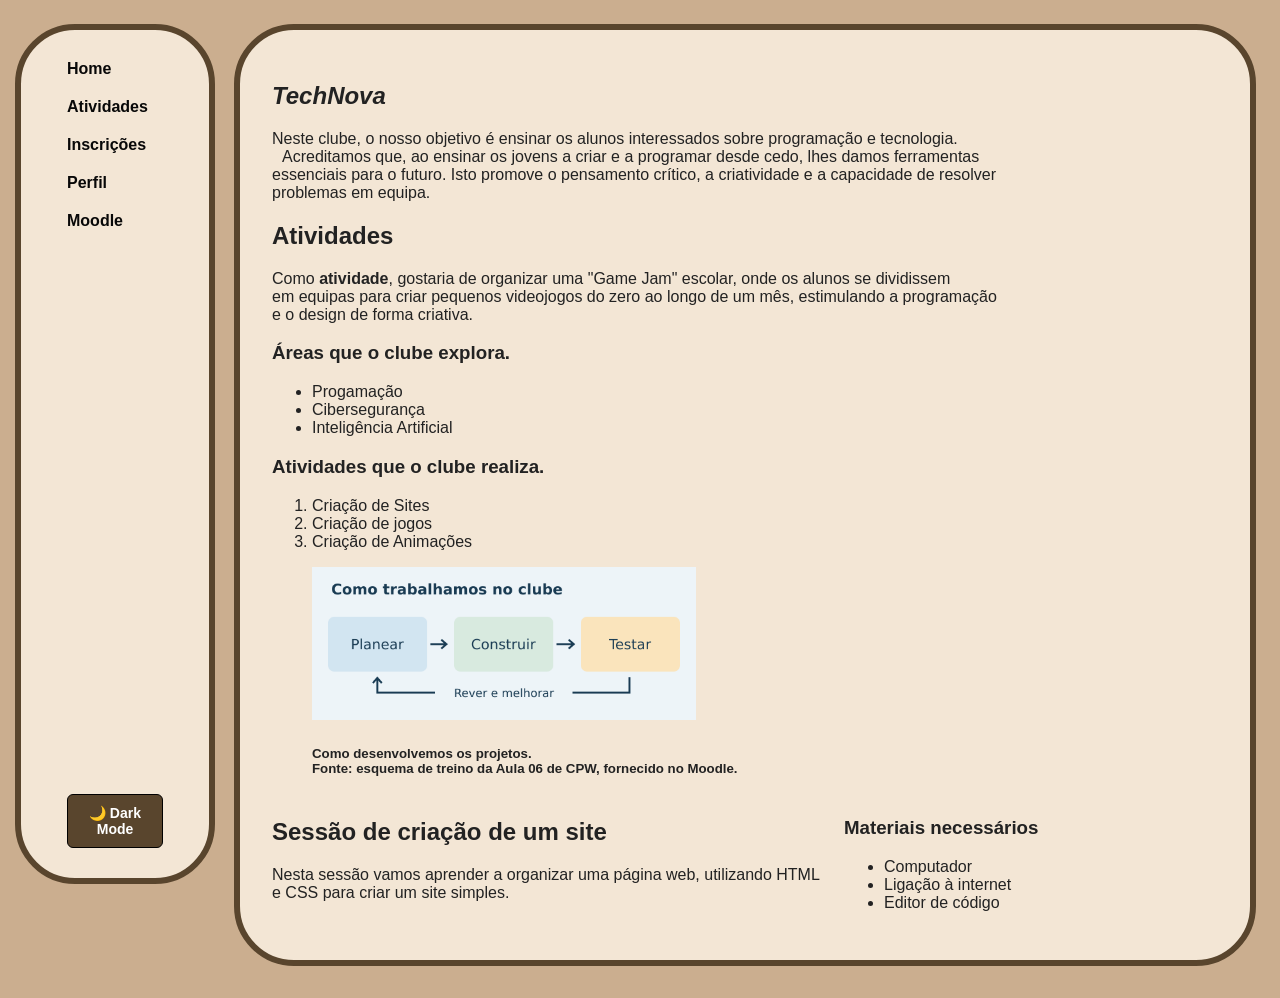
<file: index.html>
<!doctype html>
<html lang="pt-PT">
<head>
 
  <link rel="stylesheet" href="css/estilos.css">
  <link rel="stylesheet" href="css/darkmode.css">
  <meta charset="utf-8">
  <meta name="viewport" content="width=device-width, initial-scale=1">
  <title>Clube de informática</title>
</head>
<body>
  <article class="cartao">

      <div class="layout-site">

      
      <nav class="menu-navegacao">
        <a href="index.html">Home</a>
        <a href="paginas/atividades.html">Atividades</a>
        <a href="paginas/inscriçoes.html">Inscrições</a>
        <a href="paginas/perfil.html">Perfil</a>
        <a href="https://moodle.csmiguel.pt">Moodle</a>
        <button id="botao-tema" onclick="alternarTema()">🌙 Dark Mode</button>
      </nav>
    </div>

      <h1><em>TechNova</em></h1>
      <p> 
        Neste clube, o nosso objetivo é ensinar os alunos interessados sobre programação e tecnologia.<br> 
        <span style="padding-left: 10px;">Acreditamos que, ao ensinar os jovens a criar e a programar desde cedo, lhes damos ferramentas<br> essenciais para o futuro. Isto promove o pensamento crítico, a criatividade e a capacidade de resolver<br> problemas em equipa.</span>
      </p> 

      <h2>Atividades</h2>
      <p>
        Como <strong>atividade</strong>, gostaria de organizar uma "Game Jam" escolar, onde os alunos se dividissem <br> em equipas para criar pequenos videojogos do zero ao longo de um mês, estimulando a programação<br> e o design de forma criativa.
      </p>
      
      <h3>Áreas que o clube explora.</h3>
      <ul>
        <li>Progamação</li>
        <li>Cibersegurança</li>
        <li>Inteligência Artificial</li>
      </ul>

      <h3>Atividades que o clube realiza.</h3>
      <ol>
        <li>Criação de Sites</li>
        <li>Criação de jogos</li>
        <li>Criação de Animações</li>
      </ol>
      <figure>
         <article>
        <img
            src="imagens/oficina.png"
            alt="Ciclo do clube: planear, construir, testar e regressar ao planeamento para melhorar."
            class="imagem-responsiva"
        >
    </article>
        <figcaption>
          <h5>
            Como desenvolvemos os projetos.<br>
            Fonte: esquema de treino da Aula 06 de CPW, fornecido no Moodle.
          </h5>
        </figcaption>
      </figure>

<section class="sessao">
    <div class="sessao-info">
        <h2>Sessão de criação de um site</h2>
        <p>
            Nesta sessão vamos aprender a organizar uma página web,
            utilizando HTML e CSS para criar um site simples.
        </p>
    </div>

    <div class="sessao-material">
        <h3>Materiais necessários</h3>
        <ul>
            <li>Computador</li>
            <li>Ligação à internet</li>
            <li>Editor de código</li>
        </ul>
    </div>
</section>
    </article>
    <script src="main.js/script.js"></script>
</body>
</html>
</file>
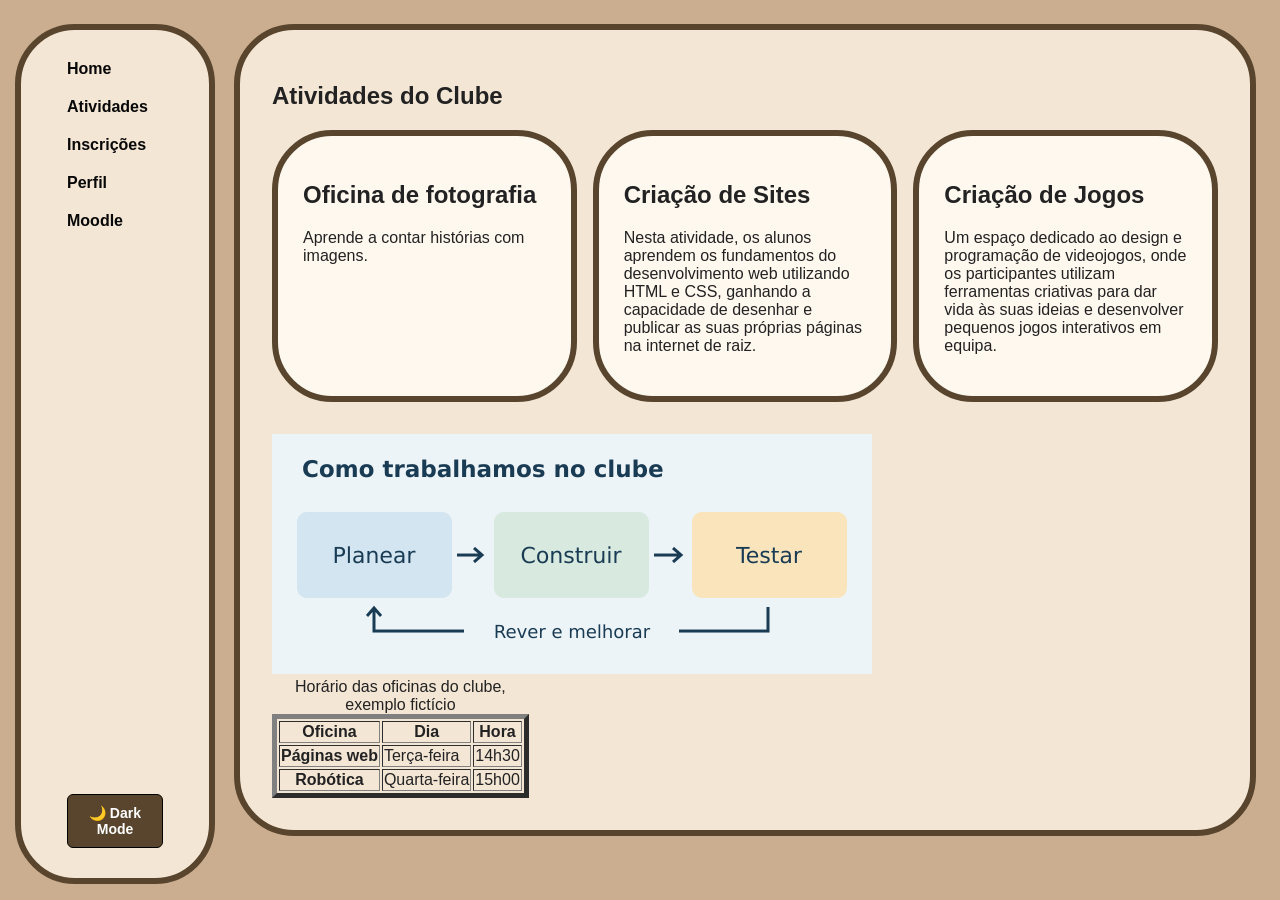
<file: paginas/atividades.html>
<!doctype html>
<html lang="pt-PT">
<head>
 
  <link rel="stylesheet" href="../css/estilos.css"> 
  <link rel="stylesheet" href="../css/darkmode.css">
  <meta charset="utf-8">
  <meta name="viewport" content="width=device-width, initial-scale=1">
  <title>Clube de informática-Atividades</title>
</head>
<body>
<article class="cartao">
<nav class="menu-navegacao">
      <a href="../index.html">Home</a>
      <a href="paginas/atividades.html">Atividades</a>
      <a href="Inscriçoes.html">Inscrições</a>
      <a href="perfil.html">Perfil</a>
      <a href="https://moodle.csmiguel.pt/mod/assign/view.php?id=44308">Moodle </a>
      <button id="botao-tema" onclick="alternarTema()">🌙 Dark Mode</button>
    </nav>
<h1>Atividades do Clube</h1>

<article class="lista-atividades">

    <article class="cartao4">
        <h2>Oficina de fotografia</h2>
        <p>Aprende a contar histórias com imagens.</p>
    </article>

    <article class="cartao4">
        <h2>Criação de Sites</h2>
        <p>Nesta atividade, os alunos aprendem os fundamentos do desenvolvimento web utilizando HTML e CSS, ganhando a capacidade de desenhar e publicar as suas próprias páginas na internet de raiz.</p>
    </article>

    <article class="cartao4">
        <h2>Criação de Jogos</h2>
        <p>Um espaço dedicado ao design e programação de videojogos, onde os participantes utilizam ferramentas criativas para dar vida às suas ideias e desenvolver pequenos jogos interativos em equipa.</p>
    </article>

</article>

<img src="../imagens/oficina.png"
         alt="Ciclo do clube: planear, construir, testar e regressar ao planeamento para melhorar."
        width="600" height="240">

<table border="5">
    <caption>Horário das oficinas do clube, exemplo fictício</caption>
    <thead>
      <tr>
        <th scope="col">Oficina</th>
        <th scope="col">Dia</th>
        <th scope="col">Hora</th>
      </tr>
    </thead>
    <tbody>
      <tr>
        <th scope="row">Páginas web</th>
        <td>Terça-feira</td>
        <td>14h30</td>
      </tr>
      <tr>
        <th scope="row">Robótica</th>
        <td>Quarta-feira</td>
        <td>15h00</td>
      </tr>
    </tbody>
  </table>
</article>
<script src="../main.js/script.js"></script>
</body>
</file>
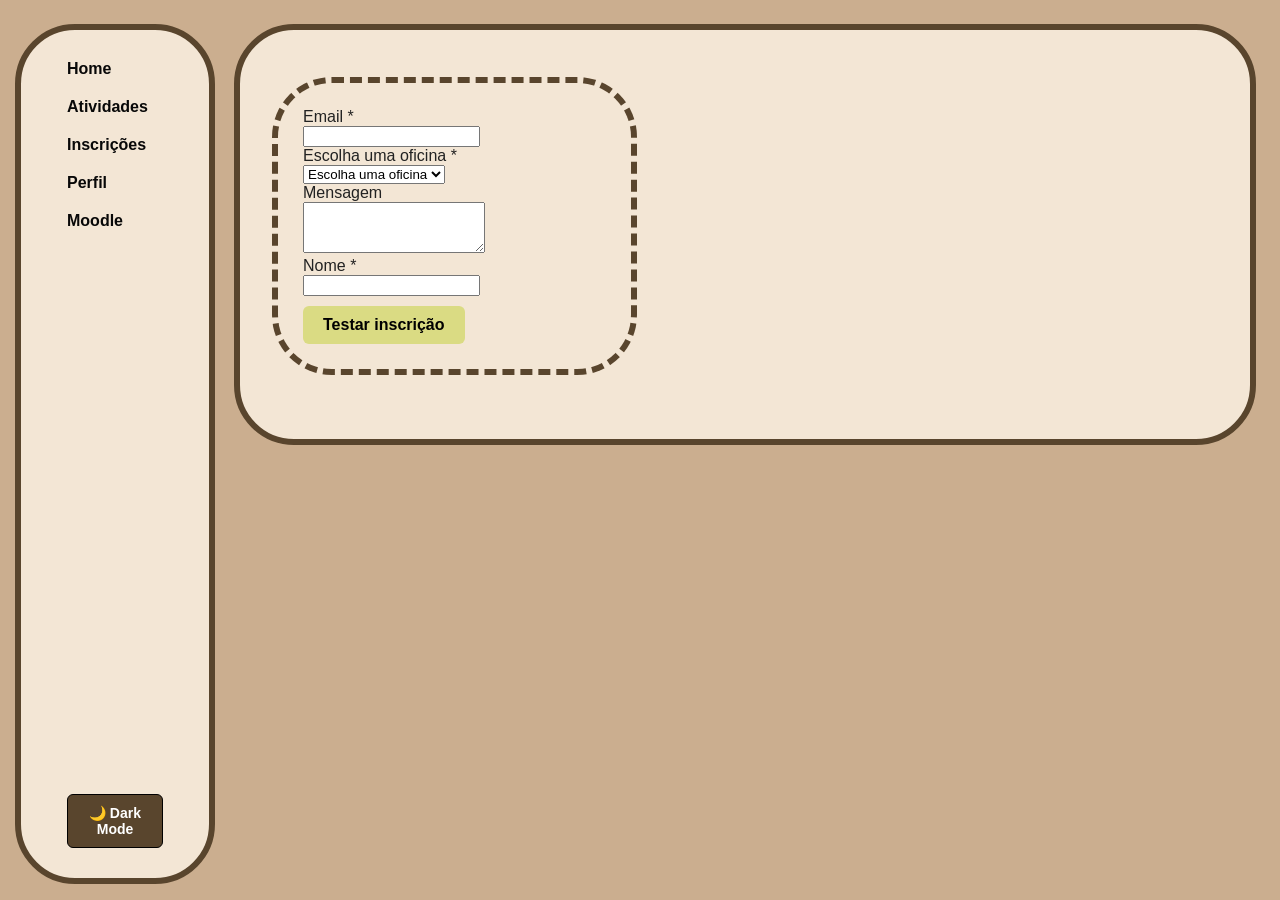
<file: paginas/Inscriçoes.html>
<!doctype html>
<html lang="pt-PT">
  <head>
  
    <link rel="stylesheet" href="../css/estilos.css">
    <link rel="stylesheet" href="../css/darkmode.css">
    <meta charset="utf-8">
    <meta name="viewport" content="width=device-width, initial-scale=1">
    <title>Inscriçoes para o clube de informática-Atividades</title>
  </head>

  <body>
    <article class="cartao">
      
        <nav class="menu-navegacao">
          <a href="../index.html">Home</a>
          <a href="atividades.html">Atividades</a>
          <a href="inscriçoes.html">Inscrições</a>
          <a href="perfil.html">Perfil</a>
          <a href="https://moodle.csmiguel.pt">Moodle</a>
          <button id="botao-tema" onclick="alternarTema()">🌙 Dark Mode</button>
        </nav>
      

        <article class="cartao2">
            <form id="formInscricao">
              <div>
                <label for="email">Email *</label><br>
                <input type="email" id="email" name="email" required>
              </div>

              <div>
                <label for="oficina">Escolha uma oficina *</label><br>
                <select id="oficina" name="oficina" required>
                  <option value="">Escolha uma oficina</option>
                  <option value="Robótica">Robótica</option>
                  <option value="Programação">Programação</option>
                </select>
              </div>

              <div>
                <label for="mensagem">Mensagem</label><br>
                <textarea id="mensagem" name="mensagem" rows="3"></textarea>
              </div>

              <div>
                <label for="nome">Nome *</label><br>
                <input type="text" id="nome" name="nome" required>
              </div>

              <div style="margin-top: 10px;">
                <button type="submit">Testar inscrição</button>
              </div>
            </form>
        </article>
      </article>
      <script>
          document.getElementById('formInscricao').addEventListener('submit', function(event) {
            event.preventDefault(); // Impede o envio tradicional

            // Guarda cada dado na memória do navegador
            localStorage.setItem('userNome', document.getElementById('nome').value);
            localStorage.setItem('userEmail', document.getElementById('email').value);
            localStorage.setItem('userOficina', document.getElementById('oficina').value);
            localStorage.setItem('userMensagem', document.getElementById('mensagem').value);

            // Redireciona para a página de perfil
            window.location.href = 'perfil.html';
          });
        </script>
        <script src="../main.js/script.js"></script>
  </body>
</html>
</file>
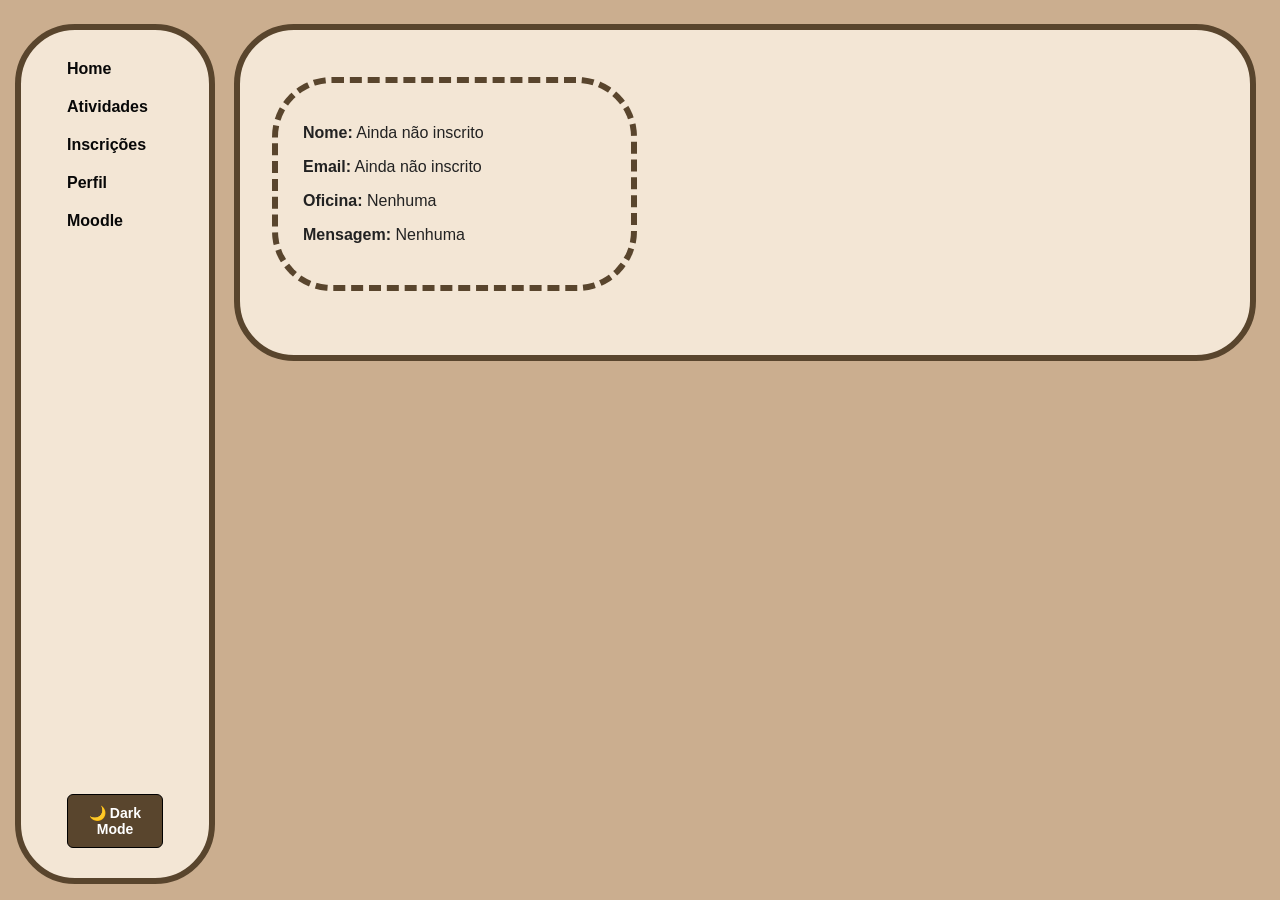
<file: paginas/perfil.html>
<!doctype html>
<html lang="pt-PT">
<head>
  
  <link rel="stylesheet" href="../css/estilos.css">
  <link rel="stylesheet" href="../css/darkmode.css"> 
  <meta charset="utf-8">
  <meta name="viewport" content="width=device-width, initial-scale=1">
  <title>Perfil do Utilizador</title>
</head>

<body> 
  <article class="cartao">
    
      <nav class="menu-navegacao">
        <a href="../index.html">Home</a>
        <a href="atividades.html">Atividades</a>
        <a href="inscriçoes.html">Inscrições</a>
        <a href="perfil.html">Perfil</a>
        <a href="https://moodle.csmiguel.pt">Moodle</a>
        <button id="botao-tema" onclick="alternarTema()">🌙 Dark Mode</button>
      </nav>
    </div>
    



   

    <article class="cartao2">
      <p><strong>Nome:</strong> <span id="resNome"></span></p>
      <p><strong>Email:</strong> <span id="resEmail"></span></p>
      <p><strong>Oficina:</strong> <span id="resOficina"></span></p>
      <p><strong>Mensagem:</strong> <span id="resMensagem"></span></p>

      
    </article>
  </article>

  <!-- Script que lê os dados guardados no computador -->
  <script>
    document.getElementById('resNome').textContent = localStorage.getItem('userNome') || 'Ainda não inscrito';
    document.getElementById('resEmail').textContent = localStorage.getItem('userEmail') || 'Ainda não inscrito';
    document.getElementById('resOficina').textContent = localStorage.getItem('userOficina') || 'Nenhuma';
    document.getElementById('resMensagem').textContent = localStorage.getItem('userMensagem') || 'Nenhuma';
  </script>
  <script src="../main.js/script.js"></script>
</body>
</html>
</file>
<file: css/estilos.css>
/* ==========================================
   1. ESTILOS GERAIS
========================================== */

body {
    background-color: #ca1313;
    color: #222222;
    font-family: "Comic Sans MS", sans-serif;
    margin: 24px;
}


/* ==========================================
   2. LISTA DE ATIVIDADES
========================================== */

.lista-atividades {
    display: flex;
    gap: 16px;
    flex-wrap: wrap;
}


/* ==========================================
   3. IMAGEM RESPONSIVA
========================================== */

.imagem-responsiva {
    width: 30vw;
    max-width: 400px;
    height: auto;
}


/* ==========================================
   4. CARTÕES
========================================== */

.cartao {
    background-color: #F3E6D5;
    padding: 32px;
    border: 6px solid #59452D;
    margin-bottom: 32px;
    border-radius: 60px;
    margin-left: 210px;
    flex: 1 1 220px;
    gap: 20px;
    flex-wrap: wrap;
}

.cartao2 {
    padding: 25px;
    border: 6px dashed #59452D;
    margin-bottom: 32px;
    border-radius: 60px;
    margin-top: 15px;
    width: 32%;
    flex: 1 1 220px;
    gap: 20px;
    flex-wrap: wrap;
}

.cartao3 {
    padding: 25px;
    border: 6px solid #59452D;
    margin-bottom: 32px;
    border-radius: 60px;
    margin-top: 15px;
    width: 10%;
    flex: 1 1 220px;
    gap: 20px;
    flex-wrap: wrap;
}

.cartao4 {
    padding: 25px;
    border: 6px solid #59452D;
    background-color: #FFF8EF;
    margin-bottom: 32px;
    border-radius: 60px;
    flex: 1 1 0;
    min-width: 0;
    box-sizing: border-box;
}


/* ==========================================
   5. MENU DE NAVEGAÇÃO
========================================== */

.menu-navegacao {
    border: 6px solid #59452D;
    border-radius: 60px;

    position: fixed;
    top: 24px;
    left: 15px;

    width: 200px;
    height: calc(100vh - 40px);
    min-height: 500px;

    background-color: #F3E6D5;
    padding: 30px 46px;

    display: flex;
    flex-direction: column;
    gap: 20px;

    box-sizing: border-box;
    z-index: 10;

    flex: 1 1 220px;
    flex-wrap: wrap;
}

.menu-navegacao a {
    color: #080808;
    text-decoration: none;
    font-weight: bold;
    font-size: 16px;
}

.menu-navegacao a:hover {
    opacity: 0.7;
}


/* ==========================================
   6. BOTÕES
========================================== */

button[type="submit"] {
    background-color: #dadb83;
    color: #000000;

    border: none;
    padding: 10px 20px;

    font-size: 16px;
    font-weight: bold;

    border-radius: 6px;
    cursor: pointer;

    transition: background-color 0.2s ease;
}

button[type="submit"]:hover {
    opacity: 0.7;
    flex: 1 1 220px;
}


/* ==========================================
   7. BOTÃO DE MODO ESCURO
========================================== */

#botao-tema {
    margin-top: auto !important;

    background-color: #59452D;
    color: #ffffff;

    border: 1px solid #000000;
    border-radius: 6px;

    padding: 10px;

    font-size: 14px;
    font-weight: bold;

    cursor: pointer;
}


/* ==========================================
   8. SESSÃO FLEXBOX
========================================== */

.sessao {
    display: flex;
    flex-direction: row;
    flex-wrap: nowrap;
    gap: 24px;
}

.sessao-info {
    flex: 2 1 200px;
    min-width: 0;
    overflow-wrap: anywhere;
}

.sessao-material {
    flex: 1 1 200px;
    min-width: 0;
    overflow-wrap: anywhere;
}
</file>
<file: css/darkmode.css>
/* ==========================================
   MODO CLARO
========================================== */

html:not(.dark-mode),
html:not(.dark-mode) body {
  background-color: #CBAE8F !important;
  color: #222222;
}

/* ==========================================
   MODO ESCURO
========================================== */

/* O html é a referência principal do tema.
   Assim, o modo escuro funciona mesmo antes de o JavaScript
   conseguir adicionar a classe ao body. */
html.dark-mode,
html.dark-mode body {
  background-color: #121212 !important;
  color: #e0e0e0 !important;
}

/* Cartões */
html.dark-mode body .cartao,
html.dark-mode body .cartao2,
html.dark-mode body .cartao3,
html.dark-mode body .cartao4 {
  background-color: #1e1e1e !important;
  color: #e0e0e0 !important;
  border-color: #333333 !important;
}

/* Menu de navegação */
html.dark-mode body .menu-navegacao {
  background-color: #1a1a1a !important;
  border-color: #333333 !important;
}

html.dark-mode body .menu-navegacao a {
  color: #ffffff !important;
}

/* Botões */
html.dark-mode body button[type="submit"],
html.dark-mode body #botao-tema {
  background-color: #333333 !important;
  color: #ffffff !important;
  border-color: #555555 !important;
}

/* Campos do formulário */
html.dark-mode body input,
html.dark-mode body select,
html.dark-mode body textarea {
  background-color: #2b2b2b !important;
  color: #e0e0e0 !important;
  border-color: #555555 !important;
}

/* Tabelas */
html.dark-mode body table,
html.dark-mode body th,
html.dark-mode body td {
  color: #e0e0e0 !important;
  border-color: #555555 !important;
}
</file>
